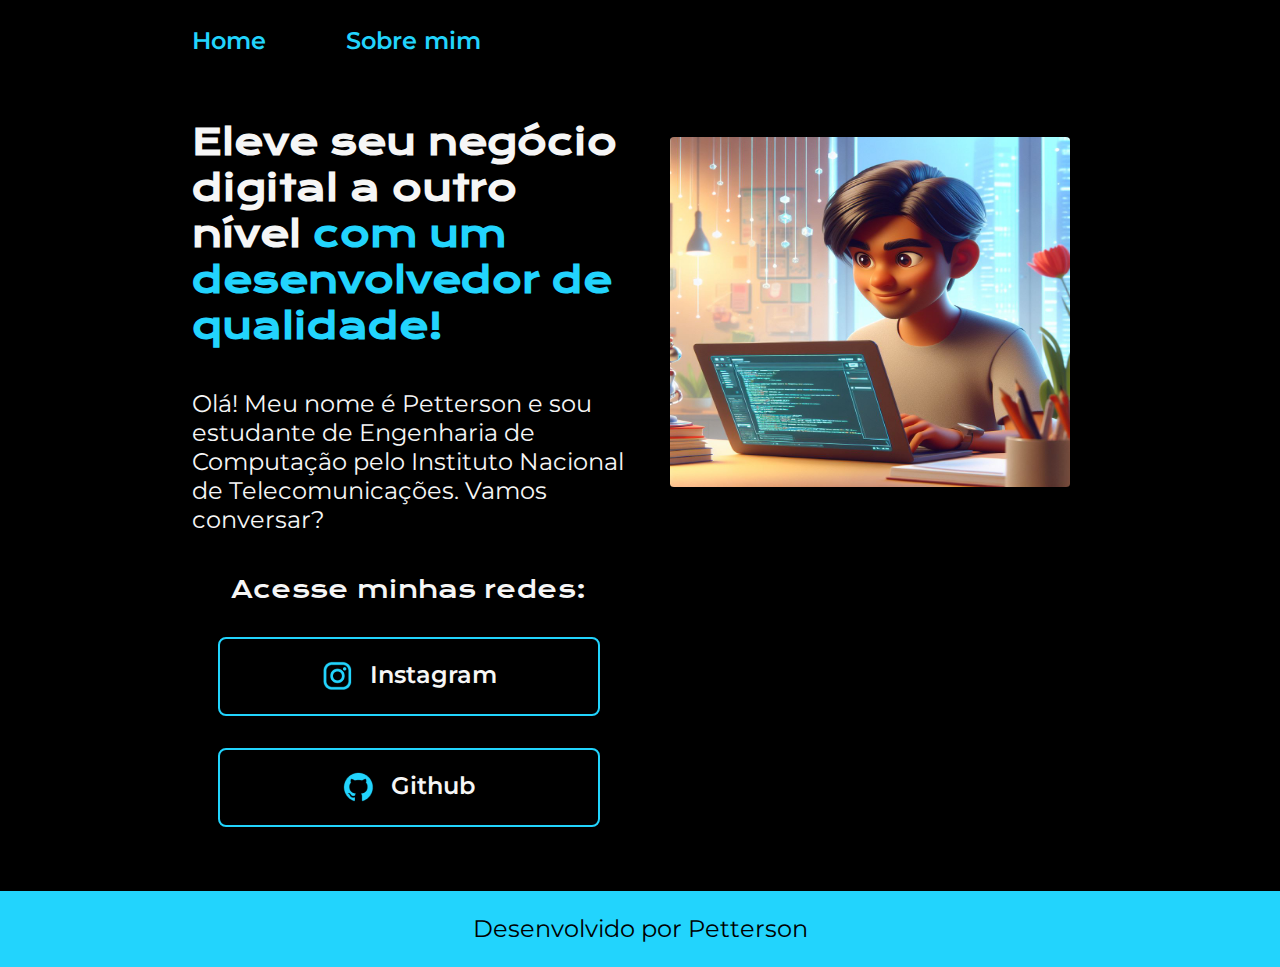
<file: index.html>
<!DOCTYPE html>
<html lang="pt-br">
<head>
    <meta charset="UTF-8">
    <meta name="viewport" content="width=device-width, initial-scale=1.0">
    <title>Portifólio</title>
    <link rel="stylesheet" href="styles/style.css">
</head>
<body>
    <header class="cabecalho">
        <nav class="cabecalho__menu">
            <a href="index.html" class="cabecalho__menu__link"> Home </a>
            <a href="about.html" class="cabecalho__menu__link"> Sobre mim </a>
        </nav>
    </header>
    <main class="apresentacao">
        <section class="apresentacao__conteudo">
            <h1 class="apresentacao__conteudo__titulo">
                Eleve seu negócio digital a outro nível <strong class="titulo-destaque">com um desenvolvedor de qualidade!</strong>
            </h1>
            <p class="apresentacao__conteudo__texto">
                Olá! Meu nome é Petterson e sou estudante de Engenharia de Computação 
                pelo Instituto Nacional de Telecomunicações. Vamos conversar?
            </p>
            <div class="apresentacao__links">
                <h2 class="apresentacao__links__subtitulo">Acesse minhas redes:</h2>
                <a class="botao" href="https://www.instagram.com/petteco_/">
                    <img src="assests/instagram.png" alt="icon do instagram">
                    Instagram
                </a>
                <a class="botao" href="https://github.com/Pettecco">
                    <img src="assests/github.png" alt="icon do github">
                    Github
                </a>
            </div>
        </section>
        <div class="imagem_personagem">
            <img src="assests/imagem.jpg" width="400" height="350" alt="Foto do Petterson Ikaro" class="imagem">
        </div>
        
    </main>
    <footer class="rodape">
        <p>Desenvolvido por Petterson</p>
    </footer>
</body>
</html>
</file>
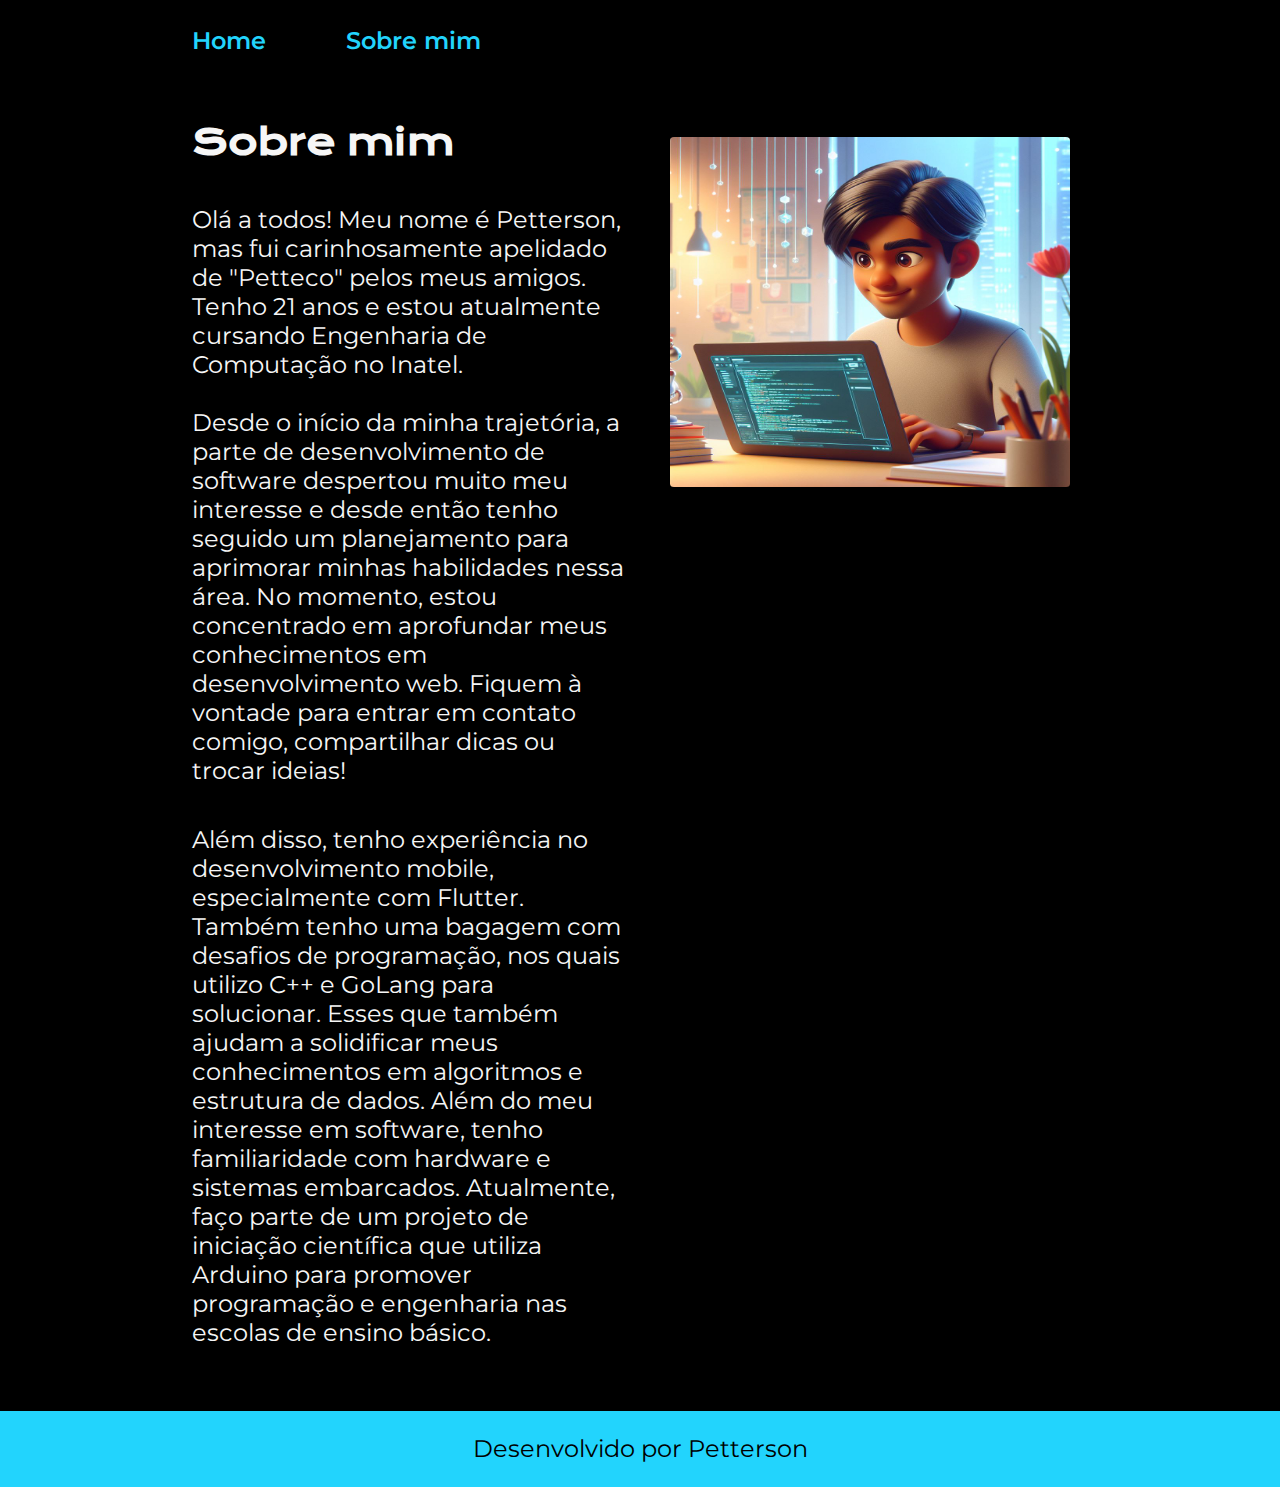
<file: about.html>
<!DOCTYPE html>
<html lang="pt-br">
<head>
    <meta charset="UTF-8">
    <meta name="viewport" content="width=device-width, initial-scale=1.0">
    <title>Sobre mim</title>
    <link rel="stylesheet" href="styles/style.css">
</head>
<body>
    <header class="cabecalho">
        <nav class="cabecalho__menu">
            <a href="index.html" class="cabecalho__menu__link"> Home </a>
            <a href="about.html" class="cabecalho__menu__link"> Sobre mim </a>
        </nav>
    </header>
    <main class="apresentacao">
        <section class="apresentacao__conteudo">
            <h1 class="apresentacao__conteudo__titulo">Sobre mim</h1>
            <p class="apresentacao__conteudo__texto">
                Olá a todos! Meu nome é Petterson, mas fui carinhosamente apelidado de "Petteco" pelos meus amigos. Tenho 21 anos e estou atualmente cursando Engenharia de Computação no Inatel.
                <br><br> Desde o início da minha trajetória, a parte de desenvolvimento de software despertou muito meu interesse e desde então tenho seguido um planejamento para aprimorar minhas habilidades nessa área. No momento, estou concentrado em aprofundar meus conhecimentos em desenvolvimento web. Fiquem à vontade para entrar em contato comigo, compartilhar dicas ou trocar ideias!
            </p>
            <p class="apresentacao__conteudo__texto">
                Além disso, tenho experiência no desenvolvimento mobile, especialmente com Flutter. Também tenho uma bagagem com desafios de programação, nos quais utilizo C++ e GoLang para solucionar. Esses que também ajudam a solidificar meus conhecimentos em algoritmos e estrutura de dados. Além do meu interesse em software, tenho familiaridade com hardware e sistemas embarcados. Atualmente, faço parte de um projeto de iniciação científica que utiliza Arduino para promover programação e engenharia nas escolas de ensino básico.
            </p>
        </section>
        <div class="imagem_personagem">
            <img src="assests/imagem.jpg" width="400" height="350" alt="Foto do Petterson Ikaro" class="imagem">
        </div>
    </main>
    <footer class="rodape">
        <p>Desenvolvido por Petterson</p>
    </footer>
</body>
</html>
</file>
<file: styles/style.css>
@import url('https://fonts.googleapis.com/css2?family=Krona+One&family=Montserrat:wght@400;600&display=swap');

*{
    margin: 0;
    padding: 0;
}

body {
    /* height: 100vh; */
    box-sizing: border-box;
    background-color: #000000;
    color: #F6F6F6;
}

.titulo-destaque {
    color: #22D4FD;
}

.apresentacao {
    padding: 5% 15%;
    display: flex;
    align-items:flex-start;
    justify-content:space-between;
}

.apresentacao__conteudo{
    width: 615px;
    display: flex;
    flex-direction: column;
    gap: 40px;
}

.apresentacao__conteudo__titulo{
    font-size: 36px;
    font-family:'Krona One', sans-serif;
}

.apresentacao__conteudo__texto{
    font-size: 24px;
    font-family: 'Montserrat', sans-serif;
}

.apresentacao__links{
    display: flex;
    flex-direction: column;
    justify-content: space-between;
    align-items: center;
    gap: 32px;
}

.apresentacao__links__subtitulo{
    font-family: 'Krona One', sans-serif;
    font-weight: 400;
    font-size: 24px;
}


.botao{
    display: flex;
    justify-content: center;
    gap: 16px;
    width: 378px;
    text-align: center;
    border-radius: 8px;
    border: 2px solid #22D4FD;
    font-size: 24px;
    padding: 21.5px 0px;
    text-decoration: none;
    color: #F6F6F6;
    font-family: 'Montserrat', sans-serif;
    font-weight: 600;
}

.botao:hover{
    background-color: #272727;
}

.rodape{
    padding: 23.5px;
    color:#000000;
    background-color: #22D4FD;
    text-align: center;
    font-family: 'Montserrat', sans-serif;
    font-size: 24px;
    font-weight: 400;
}

.imagem_personagem{
    padding: 2%;
    padding-left: 5%;
}

.imagem{
    border-radius: 1%;
}

.cabecalho__menu__link{
    font-family: 'Montserrat', sans-serif;
    font-size: 24px;
    font-weight: 600;
    color:#22D4FD;
    text-decoration: none;
}

.cabecalho {
  padding: 2% 0 0 15%;  
}

.cabecalho__menu {
    display: flex;
    gap: 80px;
}
</file>
